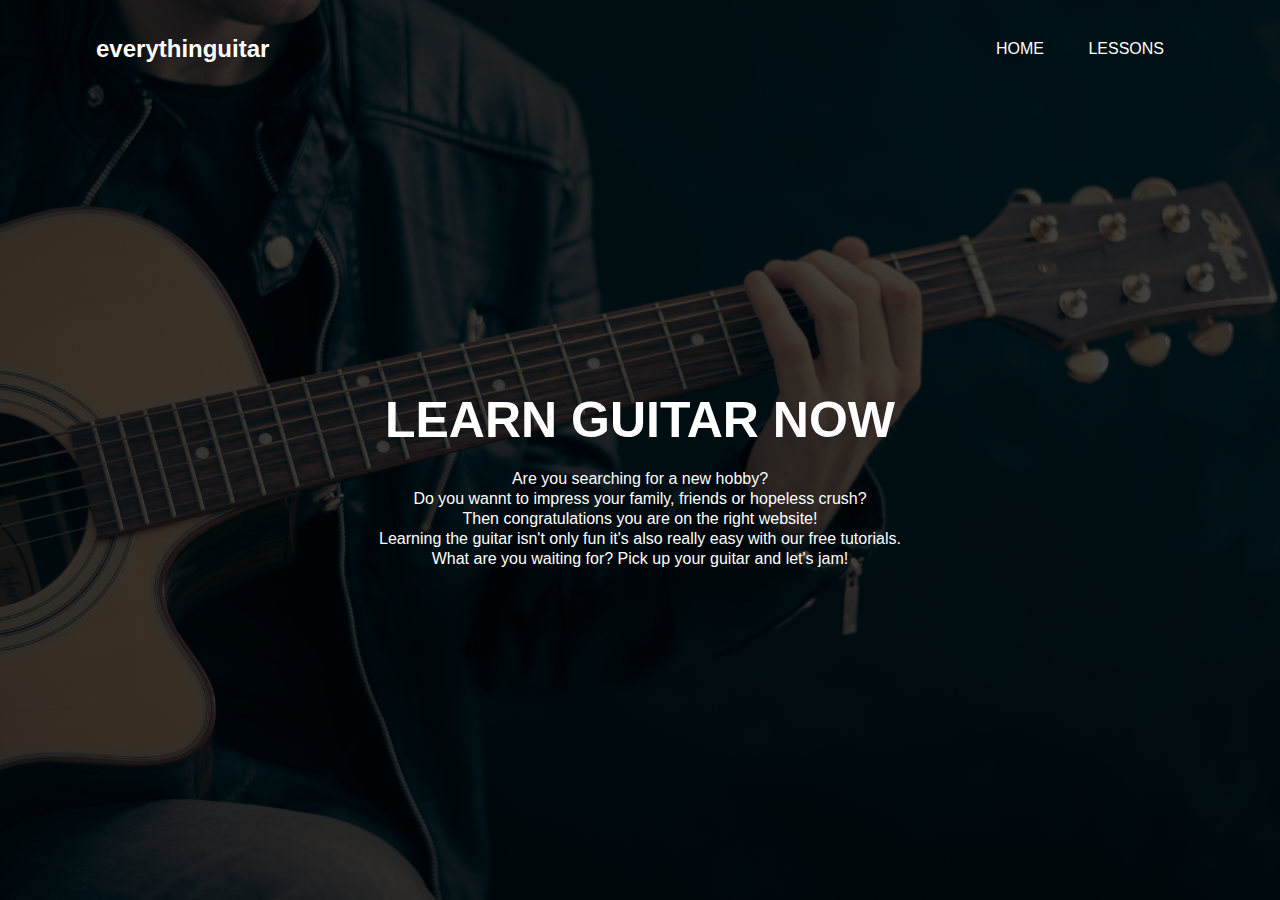
<file: index.html>
<!DOCTYPE html>
<html lang="en">

<head>
    <link rel="stylesheet" href="style.css">
    <meta charset="UTF-8">
    <meta name="viewport" content="width=device-width, initial-scale=1.0">
    <meta http-equiv="X-UA-Compatible" content="ie=edge">
    <title>Everythinguitar</title>
</head>

<body>

    <div class="banner">
        
        <div class="navbar">
            <h2 class="logo">everythinguitar</h2>
            <ul>
                <li><a href="./index.html">Home</a></li>
                <li><a href="./lessons.html">Lessons</a></li>
            </ul>
        </div>
        <div class="content">
            <h1>LEARN GUITAR NOW</h1>
            <p>Are you searching for a new hobby?<br>
                Do you wannt to impress your family, friends or hopeless crush? <br>
                Then congratulations you are on the right website!<br>
                Learning the guitar isn't only fun it's also really easy with our free tutorials.<br>
                What are you waiting for? Pick up your guitar and let's jam!<br></p>
        </div>

    </div>



</body>

</html>
</file>
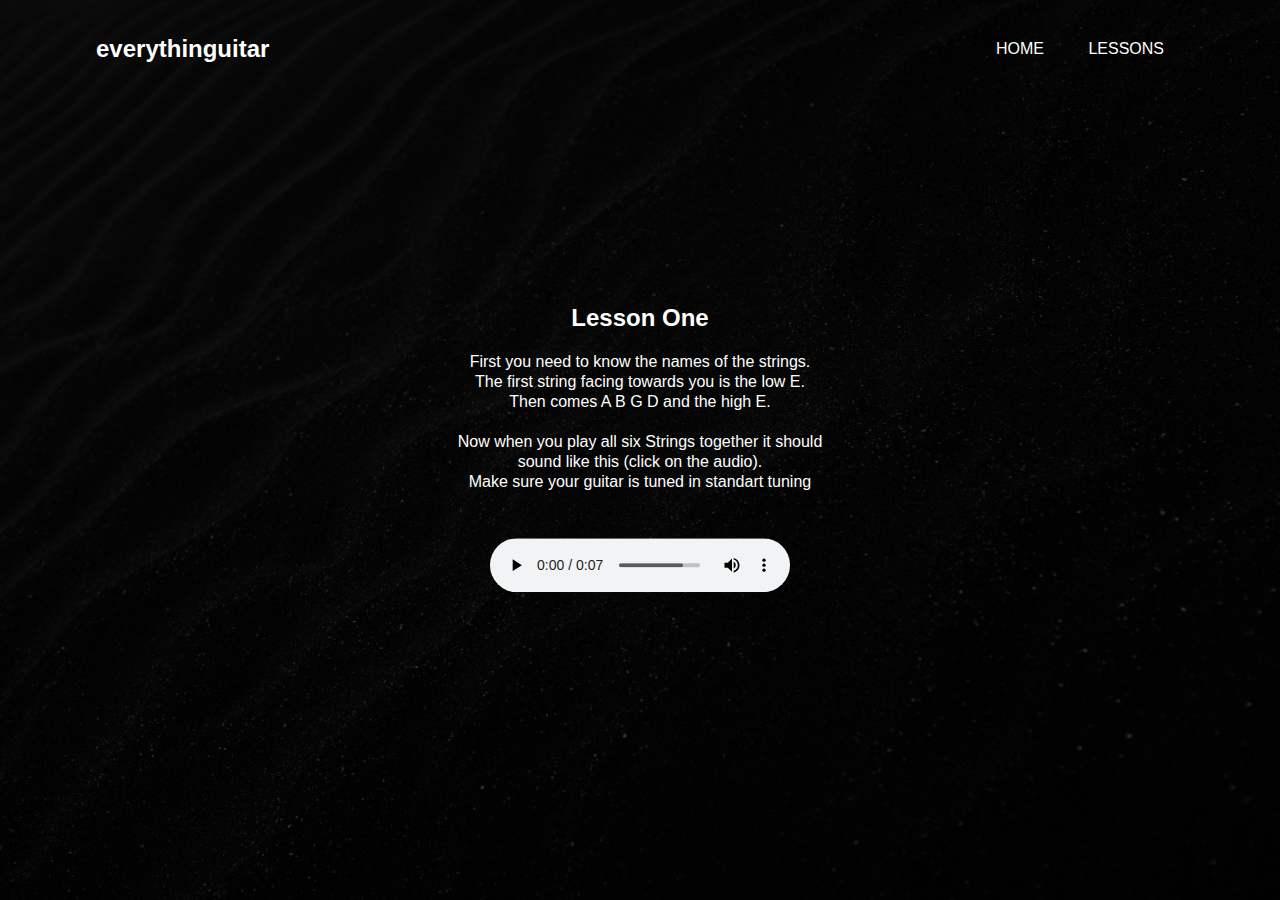
<file: lessons.html>
<!DOCTYPE html>
<html lang="en">
<head>
    <link rel="stylesheet" href="style.css">
    <meta charset="UTF-8">
    <meta name="viewport" content="width=device-width, initial-scale=1.0">
    <meta http-equiv="X-UA-Compatible" content="ie=edge">
    <title>Everythinguitar | Lessons</title>
</head>
<body>

<div class="lesson">
        <div class="navbar">
            <h2 class="logo">everythinguitar</h2>
            <ul>
                <li><a href="./index.html">Home</a></li>
                <li><a href="./lessons.html">Lessons</a></li>
            </ul>
        </div>
<div class="content">
    <h2>Lesson One</h3>
    <p>First you need to know the names of the strings.<br>
    The first string facing towards you is the low E.<br>
    Then comes A B G D and the high E.<br><br>
    Now when you play all six Strings together it should<br>
    sound like this (click on the audio).<br>
    Make sure your guitar is tuned in standart tuning</p>

    <audio controls>
        <source src="audio.mp4" type="audio/mp4">
      </audio>
</div>
</div>
    
   
   

</body>
</html>
</file>
<file: style.css>
*{
    margin: 0;
    padding: 0;
    font-family:'Gill Sans', 'Gill Sans MT', Calibri, 'Trebuchet MS', sans-serif
}

.banner{
    width: 100%;
    height: 100vh;
    background-image: linear-gradient(rgba(0,0,0,0.75), rgba(0,0,0,0.75)), url(img/background.jpg);
    background-size: cover;
    background-position: center;
}

.navbar{
    width: 85%;
    margin: auto;
    padding: 35px 0;
    display: flex;
    align-items: center;
    justify-content: space-between;
}

.logo{
    cursor: pointer;
    color: white;
}

.navbar ul li{
    list-style: none;
    display: inline-block;
    margin: 0 20px; 
    position: relative;
}

.navbar ul li a{
    text-decoration: none;
    color: white;
    text-transform: uppercase;
}

.navbar ul li::after{
    content: '';
    height: 3px;
    width: 0%;
    background: #009688;
    position: absolute;
    left: 0;
    bottom: -10px;
    transition: 0.5s;
}

.navbar ul li:hover::after{
width: 100%;
}

.content{
    width: 100%;
    position: absolute;
    top: 50%;
    transform: translateY(-50%);
    text-align: center;
    color: white;
}

.content h1{
    font-size: 50px;
    margin-top: 80px;
}

.content p{
    margin: 20px auto;
    font-weight: 100;
    line-height: 20px;
}

.lesson{
    width: 100%;
    height: 100vh;
    background-image: linear-gradient(rgba(0,0,0,0.75), rgba(0,0,0,0.75)), url(img/lesson.jpg);
    background-size: cover;
    background-position: center;
}

.content audio{
    margin-top: 2%;
}
</file>
